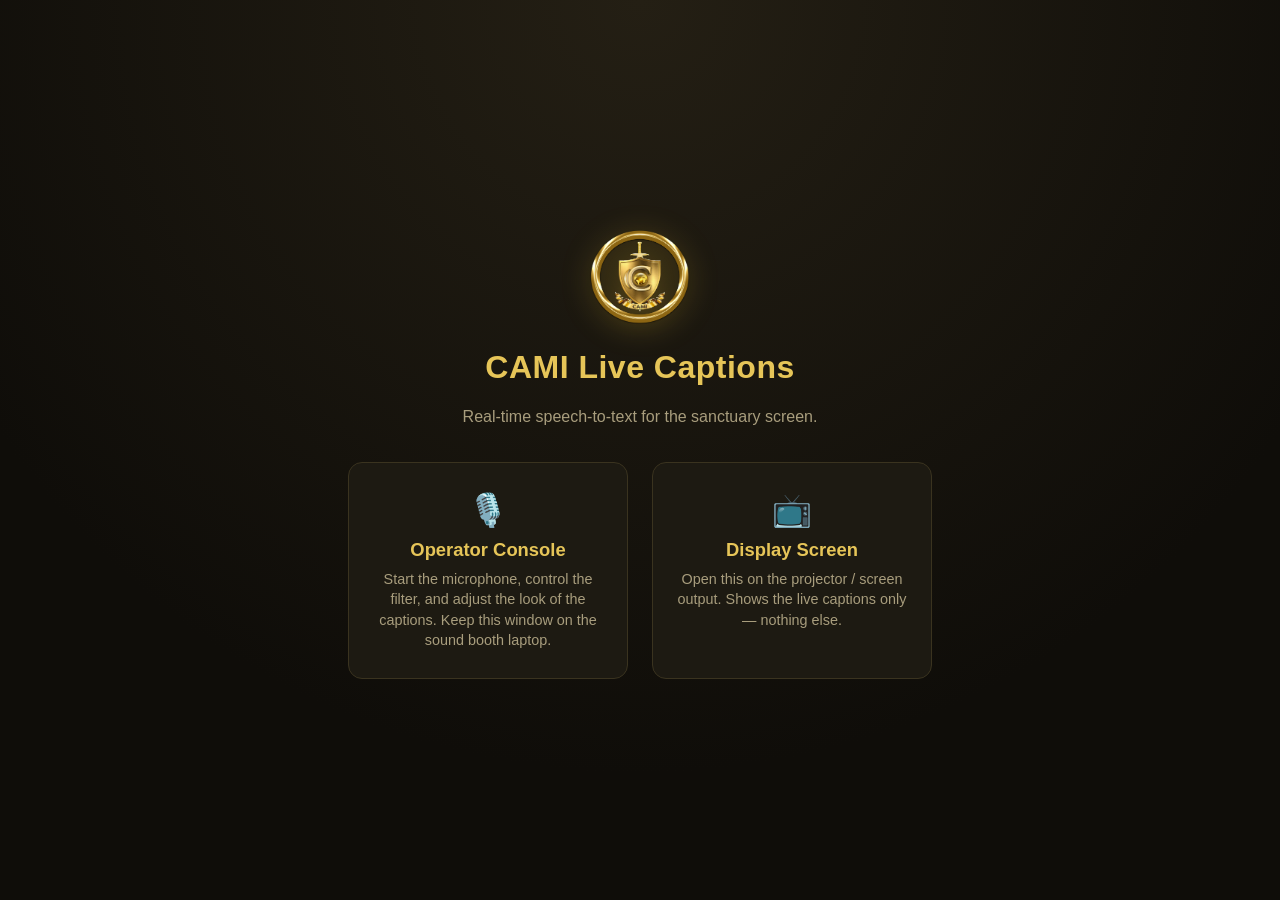
<file: index.html>
<!DOCTYPE html>
<html lang="en">
<head>
<meta charset="UTF-8" />
<meta name="viewport" content="width=device-width, initial-scale=1.0" />
<title>CAMI Live Captions</title>
<link rel="icon" type="image/png" href="assets/favicon.png" />
<link rel="stylesheet" href="css/style.css" />
</head>
<body>
  <div class="landing">
    <img class="badge-logo" src="assets/cami-logo.png" alt="CAMI logo" />
    <h1>CAMI Live Captions</h1>
    <p class="sub">Real-time speech-to-text for the sanctuary screen.</p>
    <div class="cards">
      <a class="card" href="operator.html">
        <div class="icon">🎙️</div>
        <h2>Operator Console</h2>
        <p>Start the microphone, control the filter, and adjust the look of the captions. Keep this window on the sound booth laptop.</p>
      </a>
      <a class="card" href="display.html" target="_blank">
        <div class="icon">📺</div>
        <h2>Display Screen</h2>
        <p>Open this on the projector / screen output. Shows the live captions only — nothing else.</p>
      </a>
    </div>
  </div>
</body>
</html>
</file>
<file: css/style.css>
:root {
  --gold: #c9a227;
  --gold-light: #e6c558;
  --ink: #15130d;
  --panel: #1d1a12;
  --panel-2: #262216;
  --border: #3a331f;
  --text: #f4ecd8;
  --text-dim: #a89d7d;
  --ok: #4caf7d;
  --danger: #c44;
}

* { box-sizing: border-box; }

body {
  margin: 0;
  font-family: -apple-system, BlinkMacSystemFont, "Segoe UI", Roboto, sans-serif;
  background: var(--ink);
  color: var(--text);
}

/* ---------- Landing ---------- */
.landing {
  min-height: 100vh;
  display: flex;
  flex-direction: column;
  align-items: center;
  justify-content: center;
  text-align: center;
  padding: 40px 20px;
  background: radial-gradient(circle at 50% 0%, #241f14 0%, #0f0d09 70%);
}
.landing h1 {
  color: var(--gold-light);
  font-size: 2rem;
  margin: 18px 0 6px;
  letter-spacing: 0.5px;
}
.landing p.sub { color: var(--text-dim); margin-bottom: 36px; }
.landing .badge-logo {
  width: 110px; height: 110px; object-fit: contain;
  filter: drop-shadow(0 4px 14px rgba(201,162,39,0.35));
}
.cards { display: flex; gap: 24px; flex-wrap: wrap; justify-content: center; }
.card {
  width: 280px;
  background: var(--panel);
  border: 1px solid var(--border);
  border-radius: 14px;
  padding: 28px 22px;
  text-decoration: none;
  color: var(--text);
  transition: transform .15s ease, border-color .15s ease;
}
.card:hover { transform: translateY(-3px); border-color: var(--gold); }
.card .icon { font-size: 2rem; margin-bottom: 10px; }
.card h2 { font-size: 1.15rem; margin: 0 0 8px; color: var(--gold-light); }
.card p { font-size: 0.9rem; color: var(--text-dim); margin: 0; line-height: 1.4; }

/* ---------- Operator console ---------- */
.console {
  display: grid;
  grid-template-columns: 340px 1fr;
  min-height: 100vh;
}
.sidebar {
  background: var(--panel);
  border-right: 1px solid var(--border);
  padding: 20px;
  overflow-y: auto;
  max-height: 100vh;
}
.sidebar h1 {
  font-size: 1rem;
  color: var(--gold-light);
  display: flex;
  align-items: center;
  gap: 10px;
  margin: 0 0 18px;
}
.sidebar h1 .dot {
  width: 10px; height: 10px; border-radius: 50%; background: var(--danger);
  display: inline-block;
}
.sidebar h1 .dot.live { background: var(--ok); box-shadow: 0 0 8px var(--ok); }
.sidebar h1 .header-logo { width: 26px; height: 26px; object-fit: contain; }

.group {
  border: 1px solid var(--border);
  border-radius: 10px;
  padding: 14px 16px;
  margin-bottom: 14px;
  background: var(--panel-2);
}
.group h3 {
  margin: 0 0 10px;
  font-size: 0.78rem;
  text-transform: uppercase;
  letter-spacing: 0.08em;
  color: var(--text-dim);
}
.row { display: flex; align-items: center; justify-content: space-between; margin-bottom: 10px; gap: 10px; }
.row:last-child { margin-bottom: 0; }
.row label { font-size: 0.85rem; color: var(--text); flex-shrink: 0; }
.row input[type="range"] { flex: 1; margin: 0 10px; min-width: 0; }
.row .val { font-size: 0.78rem; color: var(--text-dim); min-width: 32px; text-align: right; white-space: nowrap; }

/* Slider rows stack the label+value above a full-width slider so long
   labels (and longer values like "Very Slow") never get squeezed and
   overflow the sidebar. */
.row-stacked { flex-direction: column; align-items: stretch; gap: 6px; }
.row-stacked .row-head { display: flex; align-items: center; justify-content: space-between; gap: 10px; }
.row-stacked .row-head label { flex-shrink: 1; }
.row-stacked input[type="range"] { width: 100%; margin: 0; }
input[type="color"] {
  width: 36px; height: 26px; border: 1px solid var(--border); border-radius: 6px; background: none; padding: 0; cursor: pointer;
}
select, textarea, input[type="text"] {
  background: var(--ink);
  color: var(--text);
  border: 1px solid var(--border);
  border-radius: 6px;
  padding: 6px 8px;
  font-size: 0.85rem;
  font-family: inherit;
}
select { width: 140px; }
textarea { width: 100%; resize: vertical; min-height: 50px; margin-top: 6px; }

.switch { position: relative; width: 40px; height: 22px; flex-shrink: 0; }
.switch input { opacity: 0; width: 0; height: 0; }
.switch .slider {
  position: absolute; cursor: pointer; inset: 0;
  background: #4a4530; border-radius: 22px; transition: .15s;
}
.switch .slider:before {
  content: ""; position: absolute; width: 16px; height: 16px; left: 3px; top: 3px;
  background: var(--text); border-radius: 50%; transition: .15s;
}
.switch input:checked + .slider { background: var(--ok); }
.switch input:checked + .slider:before { transform: translateX(18px); }

.radio-group { display: flex; gap: 8px; }
.radio-group label {
  flex: 1; text-align: center; font-size: 0.78rem;
  border: 1px solid var(--border); border-radius: 6px; padding: 7px 4px;
  cursor: pointer; color: var(--text-dim);
}
.radio-group input { display: none; }
.radio-group input:checked + span { color: var(--ink); }
.radio-group label:has(input:checked) { background: var(--gold); color: var(--ink); border-color: var(--gold); }

button {
  font-family: inherit; cursor: pointer; border: none; border-radius: 8px;
  padding: 10px 14px; font-size: 0.85rem; font-weight: 600;
}
.btn-main {
  width: 100%; padding: 14px; font-size: 0.95rem; border-radius: 10px;
  background: var(--gold); color: var(--ink);
}
.btn-main.listening { background: var(--danger); color: #fff; }
.btn-secondary {
  background: var(--panel-2); color: var(--text); border: 1px solid var(--border);
  width: 100%;
}
.hint { font-size: 0.72rem; color: var(--text-dim); margin-top: 6px; line-height: 1.4; }
.network-url {
  font-family: 'Courier New', monospace;
  font-size: 0.8rem;
  color: var(--gold-light);
  background: var(--ink);
  border: 1px solid var(--border);
  border-radius: 6px;
  padding: 8px 10px;
  word-break: break-all;
  user-select: all;
}

.main-area {
  display: flex; flex-direction: column; padding: 20px 26px;
}
.main-area .top-actions {
  display: flex; justify-content: space-between; align-items: center; margin-bottom: 14px;
}
.main-area .top-actions a {
  color: var(--gold-light); text-decoration: none; font-size: 0.85rem; border: 1px solid var(--border);
  padding: 8px 14px; border-radius: 8px;
}
.preview-label { font-size: 0.78rem; text-transform: uppercase; letter-spacing: 0.08em; color: var(--text-dim); margin-bottom: 8px; }
.preview {
  flex: 1;
  background: #000;
  border-radius: 14px;
  border: 1px solid var(--border);
  padding: 30px;
  overflow-y: auto;
  display: flex;
  flex-direction: column;
  justify-content: flex-end;
}
#previewInner { display: flex; flex-direction: column; gap: 0.2em; width: 100%; }
.preview .final { opacity: 1; }
.preview .interim { opacity: 0.55; font-style: italic; }
.status-strip {
  margin-top: 14px; display: flex; gap: 20px; font-size: 0.78rem; color: var(--text-dim);
}
.status-strip b { color: var(--text); }
.not-supported {
  background: #3a1f1f; border: 1px solid var(--danger); color: #f3c7c7;
  padding: 14px; border-radius: 10px; font-size: 0.85rem; margin-bottom: 14px;
}

/* ---------- Display ---------- */
html.display-html, .display-html body { height: 100%; }
.display-body {
  margin: 0; height: 100vh; width: 100vw; overflow: hidden;
  background: #000; position: relative;
}
#captionText {
  transition: background-color .2s ease;
}
.cap-line {
  line-height: 1.3;
  font-weight: 700;
  text-wrap: balance;
  word-wrap: break-word;
  margin: 0.12em 0;
  animation: capLineIn .25s ease;
}
.cap-line.interim { opacity: 0.6; }
@keyframes capLineIn {
  from { opacity: 0; transform: translateY(14px); }
  to { opacity: 1; transform: translateY(0); }
}
.display-empty-hint {
  position: absolute; inset: 0; display: flex; align-items: center; justify-content: center;
  color: #444; font-family: sans-serif; font-size: 1.1rem; text-align: center; padding: 40px;
}
.auto-hide-control {
  position: fixed;
  z-index: 10;
  opacity: 0;
  pointer-events: none;
  transition: opacity .25s ease, background-color .15s ease;
}
.auto-hide-control.visible { opacity: 1; pointer-events: auto; }
.fullscreen-btn {
  top: 18px;
  right: 18px;
  background: rgba(255,255,255,0.1);
  color: #fff;
  border: 1px solid rgba(255,255,255,0.3);
  border-radius: 8px;
  padding: 9px 16px;
  font-family: sans-serif;
  font-size: 0.85rem;
  cursor: pointer;
  backdrop-filter: blur(4px);
}
.fullscreen-btn:hover { background: rgba(255,255,255,0.22); }
</file>
